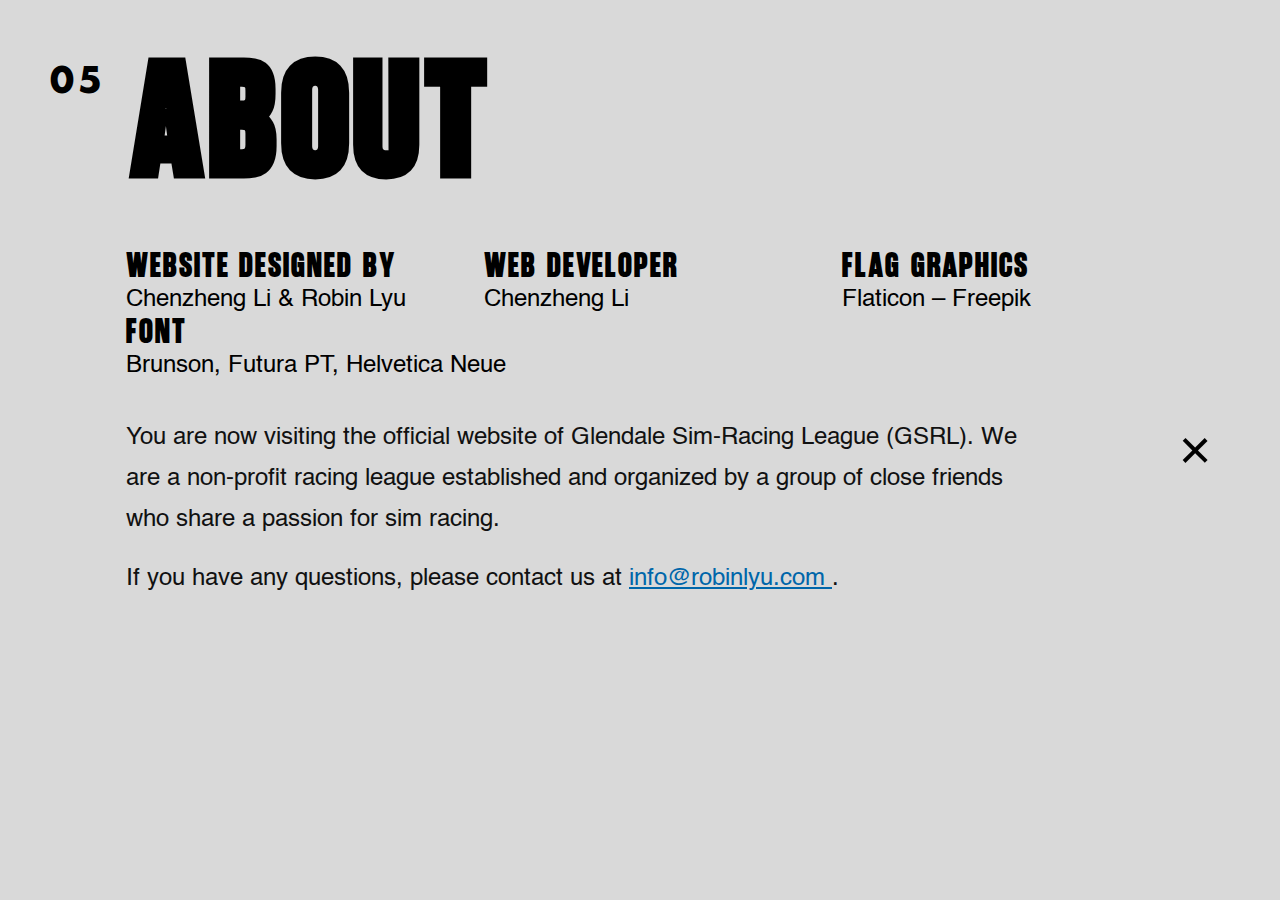
<file: about.html>
<!DOCTYPE html>
<html lang="en">
<head>
  <meta charset="UTF-8" />
  <title>GSIL Racing Club – About</title>
  <meta name="viewport" content="width=device-width, initial-scale=1.0" />
  <link rel="stylesheet" href="./css/about.css" />
</head>
<body>
  <main class="about-page">
    <header class="about-header">
      <span class="about-header__index">05</span>

      <div class="about-header__title-block">
        <h1 class="about-header__title">ABOUT</h1>
      </div>
    </header>

    <section class="about-credits">
      <h2 class="about-credits__title"></h2>

      <div class="about-credits__grid">
        <div>
          <div class="about-credits__label">WEBSITE DESIGNED BY</div>
          <div class="about-credits__value">
            <a
              href="https://www.chenzhengli.com/"
              target="_blank"
              rel="noopener noreferrer"
            >
              Chenzheng Li
            </a>
            &amp;
            <a
              href="https://www.robinlyu.com/"
              target="_blank"
              rel="noopener noreferrer"
            >
              Robin Lyu
            </a>
          </div>
        </div>

        <div>
          <div class="about-credits__label">WEB DEVELOPER</div>
          <div class="about-credits__value">
            <a
              href="https://www.chenzhengli.com/"
              target="_blank"
              rel="noopener noreferrer"
            >
              Chenzheng Li
            </a>
          </div>
        </div>

        <div>
          <div class="about-credits__label">FLAG GRAPHICS</div>
          <div class="about-credits__value">
            Flaticon – Freepik
          </div>
        </div>
      </div>

      <div class="about-credits__font-row">
        <div class="about-credits__label">FONT</div>
        <div class="about-credits__value about-credits__value--nowrap">
          Brunson, Futura PT, Helvetica Neue
        </div>
      </div>
    </section>

    <section class="about-main">
      <p>
        You are now visiting the official website of Glendale Sim-Racing League (GSRL).
        We are a non-profit racing league established and organized by a group of close
        friends who share a passion for sim racing.
      </p>
      <p>
        If you have any questions, please contact us at
        <a href="mailto:info@robinlyu.com" class="about-main__email">
          info@robinlyu.com
        </a>.
      </p>
    </section>
  </main>

  <button
    class="about-close"
    id="about-close"
    aria-label="Back to home"
  >
    <span class="about-close__icon">×</span>
  </button>

  <script>
    document.getElementById('about-close')?.addEventListener('click', () => {
      window.location.href = './index.html';
    });
  </script>
</body>
</html>
</file>
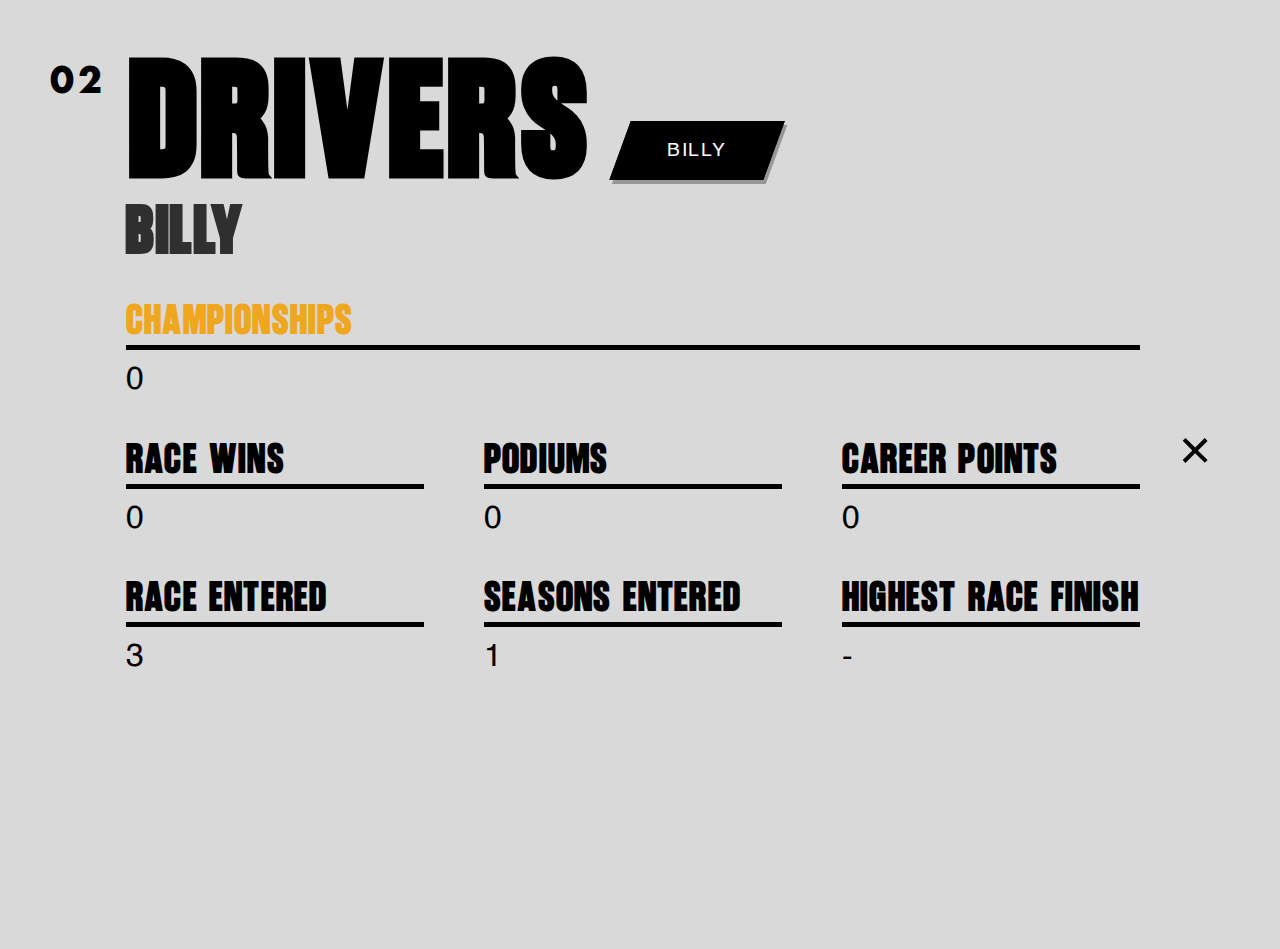
<file: drivers.html>
<!DOCTYPE html>
<html lang="zh-CN">
<head>
  <meta charset="UTF-8" />
  <title>GSIL Racing Club – Drivers</title>
  <meta name="viewport" content="width=device-width, initial-scale=1.0" />

  <link rel="stylesheet" href="./css/drivers.css" />
</head>
<body>
  <main class="drivers-page" id="drivers-root">
    <header class="drivers-header">
      <span class="drivers-header__index">02</span>

      <div class="drivers-header__title-block">
        <div class="drivers-header__top-row">
          <h1 class="drivers-header__title">DRIVERS</h1>

          <div class="drivers-header__chooser">
            <div class="season-dropdown">
              <button
                type="button"
                class="season-trigger drivers-header__choose-btn"
                id="driver-select-btn"
              >
                <span id="driver-select-text">CHOOSE</span>
              </button>

              <div
                class="season-menu"
                id="driver-select-menu"
                style="display: none;"
              ></div>
            </div>
          </div>
        </div>
      </div>
    </header>

    <section class="drivers-main">
      <h2 class="drivers-main__name" id="drivers-name">DRIVER</h2>

      <div class="drivers-stats">
      <div class="driver-stat driver-stat--championships">
        <div class="driver-stat__label driver-stat__label--accent">
          CHAMPIONSHIPS
        </div>
        <div class="driver-stat__value" id="stat-championships">0</div>
      </div>

      <div class="driver-stat driver-stat--wins">
        <div class="driver-stat__label">RACE WINS</div>
        <div class="driver-stat__value" id="stat-race-wins">0</div>
      </div>

      <div class="driver-stat driver-stat--podiums">
        <div class="driver-stat__label">PODIUMS</div>
        <div class="driver-stat__value" id="stat-podiums">0</div>
      </div>

      <div class="driver-stat driver-stat--career">
        <div class="driver-stat__label">CAREER POINTS</div>
        <div class="driver-stat__value" id="stat-career-points">0</div>
      </div>

      <div class="driver-stat driver-stat--races">
        <div class="driver-stat__label">RACE ENTERED</div>
        <div class="driver-stat__value" id="stat-races-entered">0</div>
      </div>

      <div class="driver-stat driver-stat--seasons">
        <div class="driver-stat__label">SEASONS ENTERED</div>
        <div class="driver-stat__value" id="stat-seasons-entered">0</div>
      </div>

      <div class="driver-stat driver-stat--best">
        <div class="driver-stat__label">HIGHEST RACE FINISH</div>
        <div class="driver-stat__value" id="stat-best-finish">-</div>
      </div>
    </div>


      <section class="drivers-photo-strip" id="drivers-photo-strip">
      </section>
    </section>
  </main>

  <button
    class="drivers-close"
    id="drivers-close"
    aria-label="Back to home"
  >
    <span class="drivers-close__icon">×</span>
  </button>

  <script src="./js/seasons-data.js"></script>
  <script src="./js/drivers.js"></script>
</body>
</html>
</file>
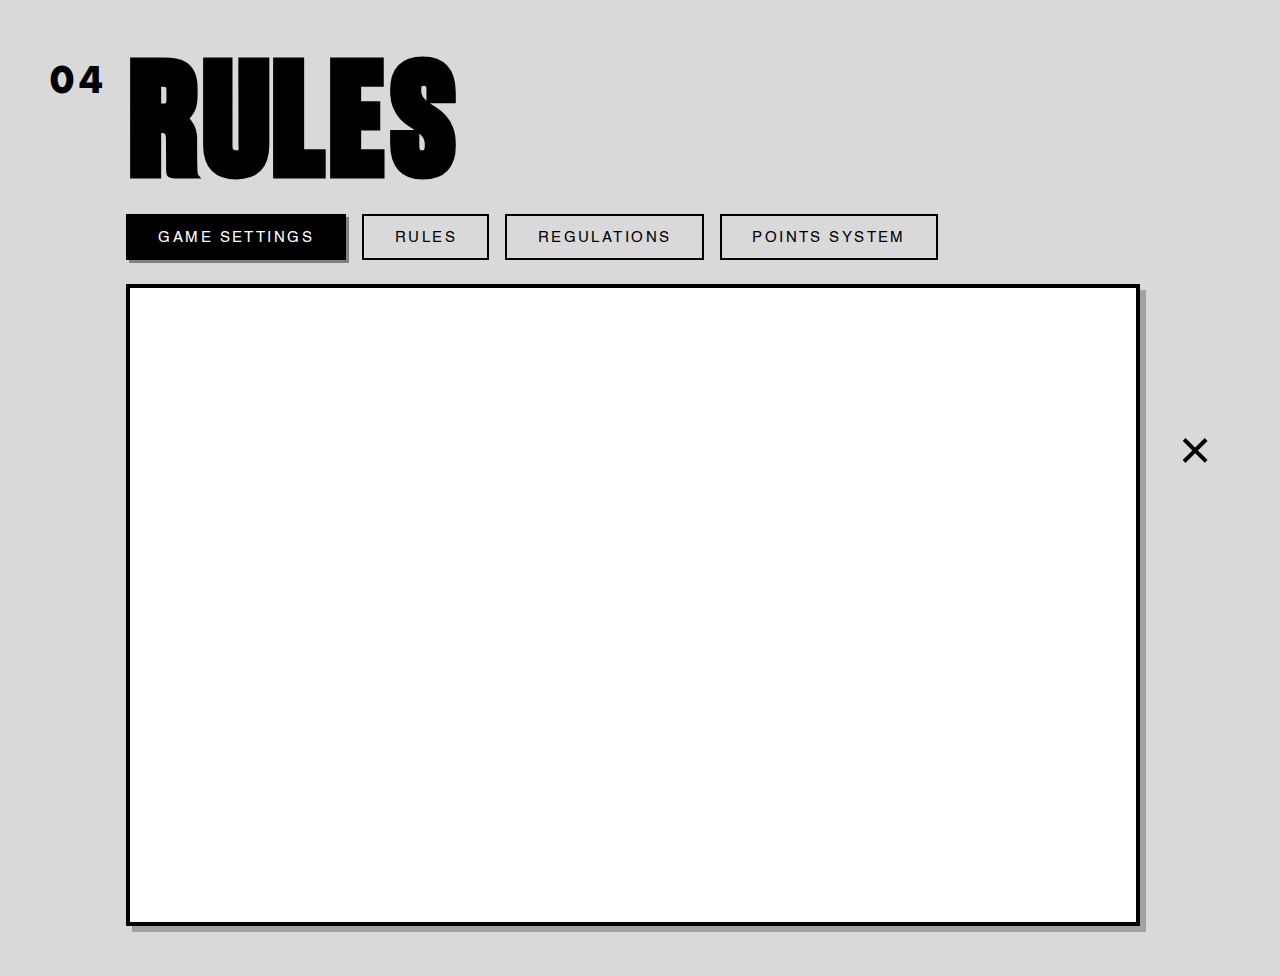
<file: rules.html>
<!DOCTYPE html>
<html lang="zh-CN">
<head>
  <meta charset="UTF-8" />
  <title>GSIL Racing Club – Rules</title>
  <meta name="viewport" content="width=device-width, initial-scale=1.0" />
  <link rel="stylesheet" href="./css/rules.css" />
</head>
<body>
  <main class="rules-page">
    <header class="rules-header">
      <span class="rules-header__index">04</span>

      <div class="rules-header__title-block">
        <div class="rules-header__top-row">
          <h1 class="rules-header__title">RULES</h1>
        </div>
        <!-- <p class="rules-header__subtitle">
          BOP RULES &amp; POWER AND TIRE ADJUSTMENTS
        </p> -->
      </div>
    </header>

    <section class="rules-main">
      <div class="rules-tabs">
        <button class="rules-tab rules-tab--active" data-target="rules-game-settings">
          GAME SETTINGS
        </button>
        <button class="rules-tab" data-target="rules-main-rules">
          RULES
        </button>
        <button class="rules-tab" data-target="rules-regulations">
          REGULATIONS
        </button>
        <button class="rules-tab" data-target="rules-points-system">
          POINTS SYSTEM
        </button>
      </div>

      <section
        id="rules-game-settings"
        class="rules-section rules-section--active"
      >
        <div class="rules-section__doc-frame">
          <iframe
            class="rules-section__iframe"
            src="https://docs.google.com/document/d/1TbJVrgVsRoBm9xuiX_jFYE2HtEv9aWweYZKQkkBZMT8/preview"
            loading="lazy"
          ></iframe>
        </div>
      </section>

      <section id="rules-main-rules" class="rules-section">
        <div class="rules-section__doc-frame">
          <iframe
            class="rules-section__iframe"
            src="https://docs.google.com/document/d/1Rx43jRHhe0Cs5kWZROmhLPn5I7cXbr3bo0aPVZcZmak/preview"
            loading="lazy"
          ></iframe>
        </div>
      </section>

      <section id="rules-regulations" class="rules-section">
        <div class="rules-section__doc-frame">
          <iframe
            class="rules-section__iframe"
            src="https://docs.google.com/document/d/16PUrAaB0s74qcRbrBLmJ213DqkqJ0bMMeKSwFzILe8I/preview"
            loading="lazy"
          ></iframe>
        </div>
      </section>

      <section id="rules-points-system" class="rules-section">
        <div class="rules-section__doc-frame">
          <iframe
            class="rules-section__iframe"
            src="https://docs.google.com/document/d/1auDQ1Kl22cHi93_gU3_acPc-nV9WvWthKjdeKmpYiDM/preview"
            loading="lazy"
          ></iframe>
        </div>
      </section>
    </section>
  </main>

  <button
    class="rules-close"
    id="rules-close"
    aria-label="Back to home"
  >
    <span class="rules-close__icon">×</span>
  </button>

  <script src="./js/rules.js"></script>
</body>
</html>
</file>
<file: css/about.css>
@font-face {
  font-family: "Brunson";
  src: url("../assets/fonts/Brunson.ttf") format("truetype");
  font-weight: 400;
  font-style: normal;
  font-display: swap;
}

@font-face {
  font-family: "FuturaGSIL";
  src: url("../assets/fonts/FuturaCyrillicBold.ttf") format("truetype");
  font-weight: 700;
  font-style: normal;
  font-display: swap;
}

@font-face {
  font-family: "Helvetica Neue";
  src: url("../assets/fonts/Helvetica.ttf") format("truetype");
  font-weight: 500;
  font-style: normal;
  font-display: swap;
}

* {
  margin: 0;
  padding: 0;
  box-sizing: border-box;
}

html,
body {
  height: 100%;
}

body {
  background: #d9d9d9;
  font-family: system-ui, -apple-system, BlinkMacSystemFont, "Segoe UI",
    "Microsoft YaHei", sans-serif;
}

:root {
  --page-main-offset: 76px;
}

.about-page {
  min-height: 100vh;
  padding: 40px 140px 50px 50px;
  position: relative;
}

.about-header {
  display: flex;
  align-items: flex-start;
  column-gap: 24px;
  margin-bottom: 32px;
}

.about-header__index {
  font-family: "FuturaGSIL", system-ui, sans-serif;
  font-size: 2.5rem;
  letter-spacing: 0.1em;
  text-transform: uppercase;
  line-height: 2;
  margin-top: 0;
}

.about-header__title {
  font-family: "Brunson", system-ui, sans-serif;
  font-size: clamp(4.8rem, 12vw, 15rem);
  font-weight: 900;
  text-transform: uppercase;
  line-height: 0.95;
  letter-spacing: 0.04em;
}

.about-main {
  margin-left: var(--page-main-offset);
  max-width: 900px;
  font-family: "Helvetica Neue", system-ui, sans-serif;
  font-size: 1.5rem;
  line-height: 1.7;
  color: #111;
}

.about-main p + p {
  margin-top: 1.2rem;
}

.about-main__email {
  color: #0066aa;
  text-decoration: underline;
}

.about-credits {
  margin-left: var(--page-main-offset);
  margin-top: 60px;
  padding-bottom: 40px;
}
.about-credits__value a {
  color: inherit;
  text-decoration: none;
}

.about-credits__value a:hover {
  text-decoration: underline;
}
.about-credits__title {
  font-family: "Brunson", system-ui, sans-serif;
  font-size: clamp(2rem, 5vw, 5rem);
  font-weight: 900;
  text-transform: uppercase;
  letter-spacing: 0.04em;
  margin-bottom: 24px;
  color: #2f2f2f;
}

.about-credits__grid {
  display: grid;
  grid-template-columns: repeat(3, minmax(0, 300px));
  gap: 24px 60px;
}
.about-credits__grid2 {
  display: grid;
  grid-template-columns: repeat(3, minmax(0, 480px));
  gap: 24px 60px;
  margin-top: 20px;
}

.about-credits__label {
  font-family: "Brunson", system-ui, sans-serif;
  font-size: 2rem;
  text-transform: uppercase;
  letter-spacing: 0.06em;
  margin-bottom: 6px;
}

.about-credits__value {
  font-family: "Helvetica Neue", system-ui, sans-serif;
  font-size: 1.5rem;
}

.about-close {
  position: fixed;
  right: 50px;
  top: 50%;
  transform: translateY(-50%);
  width: 70px;
  height: 70px;
  background: transparent;
  border: none;
  cursor: pointer;
  z-index: 50;
  display: flex;
  align-items: center;
  justify-content: center;
}

.about-close__icon {
  font-size: 3.5rem;
  font-weight: 200;
  color: #000;
  line-height: 1;
  transition: transform 0.2s;
}

.about-close:hover .about-close__icon {
  transform: scale(1.1);
}

@media (max-width: 900px) {
  .about-page {
    padding: 24px 20px 30px 20px;
  }

  .about-header__title-block,
  .about-main,
  .about-credits {
    margin-left: 20px;
  }

  .about-header__title {
    font-size: clamp(3rem, 10vw, 5.5rem);
  }

  .about-credits__grid {
    grid-template-columns: repeat(2, minmax(0, 1fr));
    gap: 16px 24px;
  }
}

@media (max-width: 600px) {
  .about-credits__grid {
    grid-template-columns: 1fr;
  }
  .about-credits__grid2 {
    grid-template-columns: 1fr;
  }
}
</file>
<file: css/drivers.css>
/* ========== 字体 ========== */
@font-face {
  font-family: "Brunson";
  src: url("../assets/fonts/Brunson.ttf") format("truetype");
  font-weight: 400;
  font-style: normal;
  font-display: swap;
}

@font-face {
  font-family: "FuturaGSIL";
  src: url("../assets/fonts/FuturaCyrillicBold.ttf") format("truetype");
  font-weight: 700;
  font-style: normal;
  font-display: swap;
}

@font-face {
  font-family: "Helvetica Neue";
  src: url("../assets/fonts/Helvetica.ttf") format("truetype");
  font-weight: 500;
  font-style: normal;
  font-display: swap;
}

/* ========== Reset ========== */
* {
  margin: 0;
  padding: 0;
  box-sizing: border-box;
}

html,
body {
  height: 100%;
}

body {
  background: #d9d9d9;
  font-family: system-ui, -apple-system, BlinkMacSystemFont, "Segoe UI",
    "Microsoft YaHei", sans-serif;
}

/* 和 results / highlights 共用的左边对齐偏移量 */
:root {
  --page-main-offset: 76px;
}

/* ========== 页面容器 ========== */
.drivers-page {
  min-height: 100vh;
  padding: 40px 140px 50px 50px; /* 左 50 右 140，和其他子页面一致 */
  position: relative;
}

/* ========== 顶部 Header ========== */
.drivers-header {
  display: flex;
  align-items: flex-start;
  column-gap: 24px;
  margin-bottom: 0;          /* 原来是 32px，改成 0，让间距交给名字自己控制 */
}

/* 左上角 02 */
.drivers-header__index {
  font-family: "FuturaGSIL", system-ui, sans-serif;
  font-size: 2.5rem;
  letter-spacing: 0.1em;
  text-transform: uppercase;
  line-height: 2;
  margin-top: 0;
}

/* 标题块整体右移，与 RESULTS / HIGHLIGHTS 对齐 */
.drivers-header__title-block {
  /* margin-left: var(--page-main-offset); */
  display: flex;
  flex-direction: column;
  gap: 8px;
}

/* 第一行：DRIVERS + 选择按钮 */
.drivers-header__top-row {
  display: flex;
  align-items: flex-end;
  gap: 20px;
}

/* DRIVERS 大标题（和 RESULTS/HIGHLIGHTS 一样） */
.drivers-header__title {
  font-family: "Brunson", system-ui, sans-serif;
  font-size: clamp(4.8rem, 12vw, 15rem);
  font-weight: 900;
  text-transform: uppercase;
  line-height: 0.95;
  letter-spacing: 0.04em;
}

/* 按钮容器（和其他页面一致的对齐方式） */
.drivers-header__chooser {
  display: flex;
  align-items: center;
  justify-content: flex-start;
  margin-left: 8px;        /* 和 DRIVERS 之间留一点缝 */
  transform: translateY(-6px);
  position: relative;
  z-index: 100;
}

/* ========== 菱形按钮样式（复用 results / highlights） ========== */
.season-dropdown {
  position: relative;
  display: inline-block;
  z-index: 100;
}

.season-trigger {
  background: #000;
  color: #fff;
  border: 1px solid #000;
  cursor: pointer;

  transform: skewX(-20deg);       /* 外轮廓倾斜 */

  font-size: clamp(14px, 1.5vw, 24px);
  padding: 1em 2.4em;

  font-family: "Helvetica Neue", Helvetica, Arial, sans-serif;
  white-space: nowrap;

  box-shadow: 4px 4px 0 rgba(0, 0, 0, 0.3);

  transition:
    background 0.2s ease,
    box-shadow 0.2s ease,
    transform 0.2s ease;
  overflow: hidden;
}

.season-trigger:hover {
  background: #222;
  box-shadow: 6px 6px 0 rgba(0, 0, 0, 0.4);
  transform: skewX(-20deg) translate(-1px, -1px);
}

/* 按钮里的文字摆正 */
#driver-select-text {
  display: block;
  transform: skewX(20deg);   /* 抵消外层 -20deg */
  letter-spacing: 0.08em;
  text-transform: uppercase;
}

/* 下拉菜单斜白板 */
.season-menu {
  display: none;
  position: absolute;
  top: 100%;
  left: 0;
  margin-top: 6px;
  width: 100%;

  background: #fff;
  border: 1px solid #000;
  box-shadow: 5px 5px 10px rgba(0, 0, 0, 0.2);

  transform: skewX(-20deg);
  transform-origin: top left;

  overflow: hidden;
  z-index: 9999;
}

/* 菜单项（文字再反向 skew 一次） */
.season-option {
  padding: 10px 0;
  text-align: center;
  color: #000;
  font-weight: bold;
  cursor: pointer;
  font-size: 0.9em;
  transition: background 0.2s, color 0.2s;
}

.season-option span {
  display: block;
  transform: skewX(20deg); /* 抵消 -20deg，让文字直立 */
}

.season-option:hover,
.season-option--active,
.season-menu .season-option.active {
  background: #1e6bb8;
  color: #fff;
}

/* ========== 主体：车手名字 + 统计 ========== */

/* 整个主体区域整体右移，和 DRIVERS 左边缘对齐 */
.drivers-main {
  margin-left: var(--page-main-offset);
  margin-top: 0.2rem;
}

/* 车手大名 */
.drivers-main__name {
  margin-top: 0.2rem;
  font-family: "Brunson", system-ui, sans-serif;
  font-size: clamp(2rem, 5vw, 5rem);
  font-weight: 700;
  letter-spacing: 0.04em;
  text-transform: uppercase;
  color: #2f2f2f;
  margin-bottom: 32px;
}

/* 统计网格：上 3 个 / 下 3 个 */
.drivers-stats {
  display: grid;
  grid-template-columns: repeat(3, minmax(0, 300px));
  gap: 32px 60px;
  margin-bottom: 60px;
}
.driver-stat {
  display: flex;
  flex-direction: column;
}
.driver-stat--championships {
  grid-column: 1 / -1;  /* 从第一列跨到最后一列 */
}

/* 单个统计块标题 */
.driver-stat__label {
  font-family: "Brunson", system-ui, sans-serif;
  font-size: 2.5rem;
  text-transform: uppercase;
  letter-spacing: 0.03em;
  border-bottom: 5px solid #000;
  padding-bottom: 4px;
  margin-bottom: 6px;
  color: #000;
}

/* 需要强调的用橙色（比如 CHAMPIONSHIPS） */
.driver-stat__label--accent {
  color: #f0a720;
}

/* 数值 */
.driver-stat__value {
  font-family: "Helvetica Neue", system-ui, sans-serif;
  font-size: 2rem;
  font-weight: 400;             /* 不加粗 */
  line-height: 1.3;
  margin-top: 4px;
}

/* 预留照片区域（现在只是占位，对齐用） */
.drivers-photo-strip {
  margin-top: 20px;
  min-height: 160px;
}

/* ========== 右侧 X 关闭按钮 ========== */
.drivers-close {
  position: fixed;
  right: 50px;
  top: 50%;
  transform: translateY(-50%);
  width: 70px;
  height: 70px;
  background: transparent;
  border: none;
  cursor: pointer;
  z-index: 50;
  display: flex;
  align-items: center;
  justify-content: center;
}

.drivers-close__icon {
  font-size: 3.5rem;
  font-weight: 200;
  color: #000;
  line-height: 1;
  transition: transform 0.2s;
}

.drivers-close:hover .drivers-close__icon {
  transform: scale(1.1);
}

/* ========== 响应式 ========== */
@media (max-width: 900px) {
  .drivers-page {
    padding: 25px 20px 30px 20px;
  }

  .drivers-header__title-block,
  .drivers-main {
    margin-left: 20px;  /* 小屏时左右留白更窄 */
  }

  .drivers-header__title {
    font-size: clamp(3rem, 10vw, 5.5rem);
  }

  .drivers-stats {
    grid-template-columns: repeat(2, minmax(0, 1fr));
    gap: 24px 32px;
  }

  .drivers-close {
    right: 20px;
    width: 40px;
    height: 40px;
  }

  .drivers-close__icon {
    font-size: 2.4rem;
  }
}
</file>
<file: css/rules.css>
@font-face {
  font-family: "Brunson";
  src: url("../assets/fonts/Brunson.ttf") format("truetype");
  font-weight: 400;
  font-style: normal;
  font-display: swap;
}

@font-face {
  font-family: "FuturaGSIL";
  src: url("../assets/fonts/FuturaCyrillicBold.ttf") format("truetype");
  font-weight: 700;
  font-style: normal;
  font-display: swap;
}

@font-face {
  font-family: "Helvetica Neue";
  src: url("../assets/fonts/Helvetica.ttf") format("truetype");
  font-weight: 500;
  font-style: normal;
  font-display: swap;
}


* {
  margin: 0;
  padding: 0;
  box-sizing: border-box;
}

html,
body {
  height: 100%;
}

body {
  background: #d9d9d9;
  font-family: system-ui, -apple-system, BlinkMacSystemFont, "Segoe UI",
    "Microsoft YaHei", sans-serif;
}


:root {
  --page-main-offset: 76px;
}


.rules-page {
  min-height: 100vh;
  padding: 40px 140px 50px 50px;
  position: relative;
}


.rules-header {
  display: flex;
  align-items: flex-start;
  column-gap: 24px;
  margin-bottom: 28px;
}


.rules-header__index {
  font-family: "FuturaGSIL", system-ui, sans-serif;
  font-size: 2.5rem;
  letter-spacing: 0.1em;
  text-transform: uppercase;
  line-height: 2;
  margin-top: 0;
}



.rules-header__top-row {
  display: flex;
  align-items: flex-end;
  gap: 20px;
}


.rules-header__title {
  font-family: "Brunson", system-ui, sans-serif;
  font-size: clamp(4.8rem, 12vw, 15rem);
  font-weight: 900;
  text-transform: uppercase;
  line-height: 0.95;
  letter-spacing: 0.04em;
}


.rules-header__subtitle {
  margin-top: 0.2rem;
  font-family: "Brunson", system-ui, sans-serif;
  font-size: clamp(2rem, 5vw, 5rem);
  font-weight: 700;
  letter-spacing: 0.04em;
  text-transform: uppercase;
  color: #2f2f2f;
}



.rules-main {
  margin-left: var(--page-main-offset);
  max-width: 1200px;
}


.rules-tabs {
  display: flex;
  gap: 16px;
  margin-bottom: 24px;
}


.rules-tab {
  font-family: "Helvetica Neue", system-ui, sans-serif;
  font-size: 0.95rem;             
  letter-spacing: 0.16em;
  text-transform: uppercase;
  padding: 0.9em 2em;
  border: 2px solid #000;
  background: transparent;
  cursor: pointer;
  transition:
    background 0.2s ease,
    color 0.2s ease,
    transform 0.2s ease,
    box-shadow 0.2s ease;
}

.rules-tab--active {
  background: #000;
  color: #fff;
  box-shadow: 3px 3px 0 rgba(0, 0, 0, 0.4);
}


.rules-section {
  display: none;
}

.rules-section--active {
  display: block;
}


.rules-section__heading {
  font-family: "Brunson", system-ui, sans-serif;
  font-size: 2.4rem;          
  font-weight: 700;
  letter-spacing: 0.03em;
  text-transform: uppercase;
  margin-bottom: 10px;
}

.rules-section__intro {
  font-family: "Helvetica Neue", system-ui, sans-serif;
  font-size: 1rem;
  margin-bottom: 16px;
}


.rules-section__doc-frame {
  border: 4px solid #000;
  background: #ffffff;
  box-shadow: 6px 6px 0 rgba(0, 0, 0, 0.25);
  overflow: hidden;
}


.rules-section__iframe {
  width: 100%;
  height: 70vh;  
  border: none;
}


.rules-close {
  position: fixed;
  right: 50px;
  top: 50%;
  transform: translateY(-50%);
  width: 70px;
  height: 70px;
  background: transparent;
  border: none;
  cursor: pointer;
  z-index: 50;
  display: flex;
  align-items: center;
  justify-content: center;
}

.rules-close__icon {
  font-size: 3.5rem;
  font-weight: 200;
  color: #000;
  line-height: 1;
  transition: transform 0.2s;
}

.rules-close:hover .rules-close__icon {
  transform: scale(1.1);
}


@media (max-width: 900px) {
  .rules-page {
    padding: 24px 20px 30px 20px;
  }

  .rules-header__title-block,
  .rules-main {
    margin-left: 20px;
  }

  .rules-header__title {
    font-size: clamp(3rem, 10vw, 5.5rem);
  }

  .rules-header__subtitle {
    font-size: clamp(1.6rem, 6vw, 3rem);
  }

  .rules-section__iframe {
    height: 60vh;
  }

  .rules-close {
    right: 20px;
    width: 40px;
    height: 40px;
  }

  .rules-close__icon {
    font-size: 2.4rem;
  }
}
</file>
